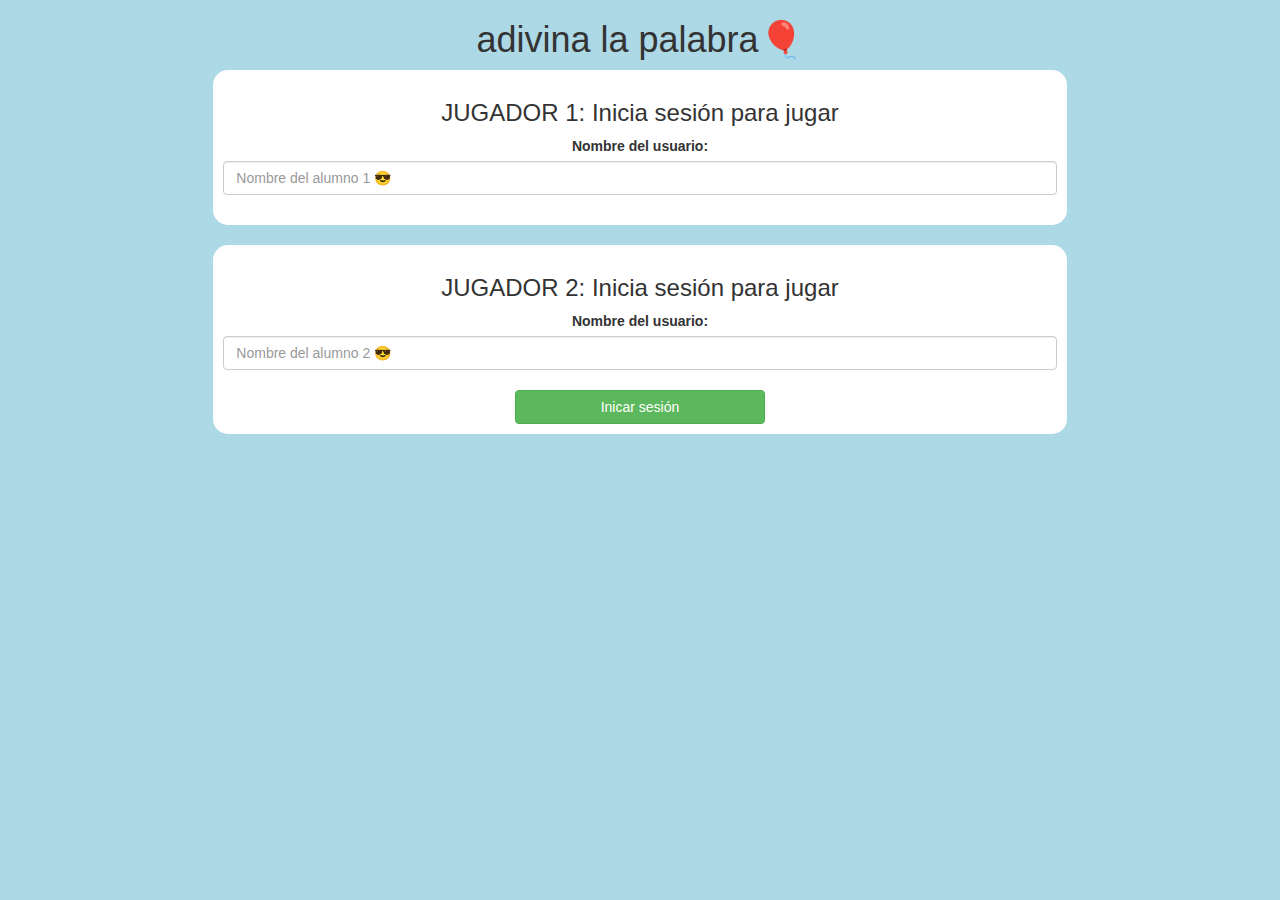
<file: index.html>
<!DOCTYPE html>
<html>
<head>
	<title>Adivina la palabra</title>

<meta name="viewport" content="width=device-width, initial-scale=1">
<link rel="stylesheet" href="https://maxcdn.bootstrapcdn.com/bootstrap/3.4.0/css/bootstrap.min.css">
<script src="https://ajax.googleapis.com/ajax/libs/jquery/3.4.1/jquery.min.js"></script>
<script src="https://maxcdn.bootstrapcdn.com/bootstrap/3.4.0/js/bootstrap.min.js"></script>

<link rel="stylesheet" type="text/css" href="game.css">

<script src="game_login (1).js"></script>
</head>
<body>
<center>
	<h1>adivina la palabra🎈</h1>
	<div class="col-lo-4 col-sm-8 col-xs-11 login_div1">
		
	
		<h3>JUGADOR 1: Inicia sesión para jugar</h3> 
		<label> Nombre del usuario:</label>
		<input type="text" id="player_1" class="form-control" placeholder="Nombre del alumno 1 😎">
		 <br>
		 </div>
		  <br> <div class="col-lo-4 col-sm-8 col-xs-11 login_div2"> 
		  <h3>JUGADOR 2: Inicia sesión para jugar</h3>
		   <label> Nombre del usuario:</label> 
		   <input type="text" id="player_2" class="form-control" placeholder="Nombre del alumno 2 😎">
		    <br> 
			<button style="width: 30%;" class="btn btn-success" onclick="addUser()">Inicar sesión</button> 
		</div> 
		<br>
		
</center>
</body>
</html>
</file>
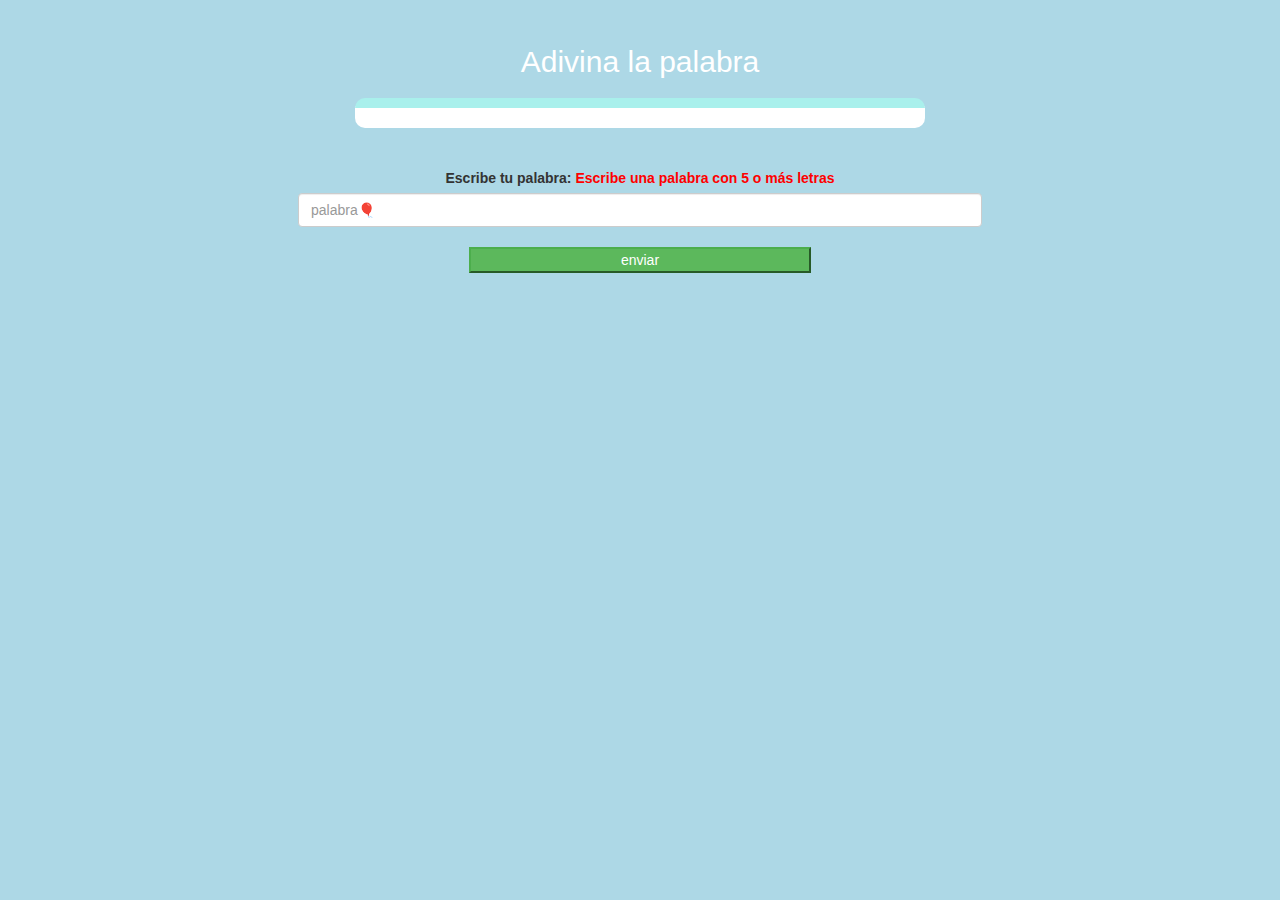
<file: game_page (1).html>
<!DOCTYPE html>
<html>
<head>
	<title>Adivina la palabra</title>

<meta name="viewport" content="width=device-width, initial-scale=1">
<link rel="stylesheet" href="https://maxcdn.bootstrapcdn.com/bootstrap/3.4.0/css/bootstrap.min.css">
<script src="https://ajax.googleapis.com/ajax/libs/jquery/3.4.1/jquery.min.js"></script>
<script src="https://maxcdn.bootstrapcdn.com/bootstrap/3.4.0/js/bootstrap.min.js"></script>

<link rel="stylesheet" type="text/css" href="game.css">
</head>
<body>
<h4 id="player1_name"></h4> <span id="player1_score"></span>
<h4 id="player2_name"></h4> <span id="player2_score"></span>
<div class="container">
	<center>
		<h2 style="color: white;">Adivina la palabra</h2>
<h3 id="player_question"></h3>
<h3 id="player_answer"></h3>
<div id="output" class="col-lg-6"></div>
		<br>
		<br>

		<label>Escribe tu palabra: <b style="color: red">Escribe una palabra con 5 o más letras</b></label>
<br>
<input type="text" id="word" class="form-control" placeholder="palabra🎈" >
		<br>
		<button onclick="send()" class="btn-success" style="width: 30%;">enviar</button>



	</center>
</div>

<script src="game_page.js"></script>
</body>
</html>
</file>
<file: game.css>
body
{
	background: lightblue;
}

	.login_div1 , .login_div2
	{
		background: white;
		padding: 10px;
		float: none;
		border-radius: 15px;
	}


#player1_name , #player2_name
{
	display: inline-block;
	margin-left: 20px;
}
#word
{
	width: 60%;
}
#word_display
{
	letter-spacing: 5px;
}
#output
{
background: white;
border-radius: 10px;
border-top: 10px solid #a9f0ec;
padding: 10px;
float: none;
text-align: left;
}
</file>
